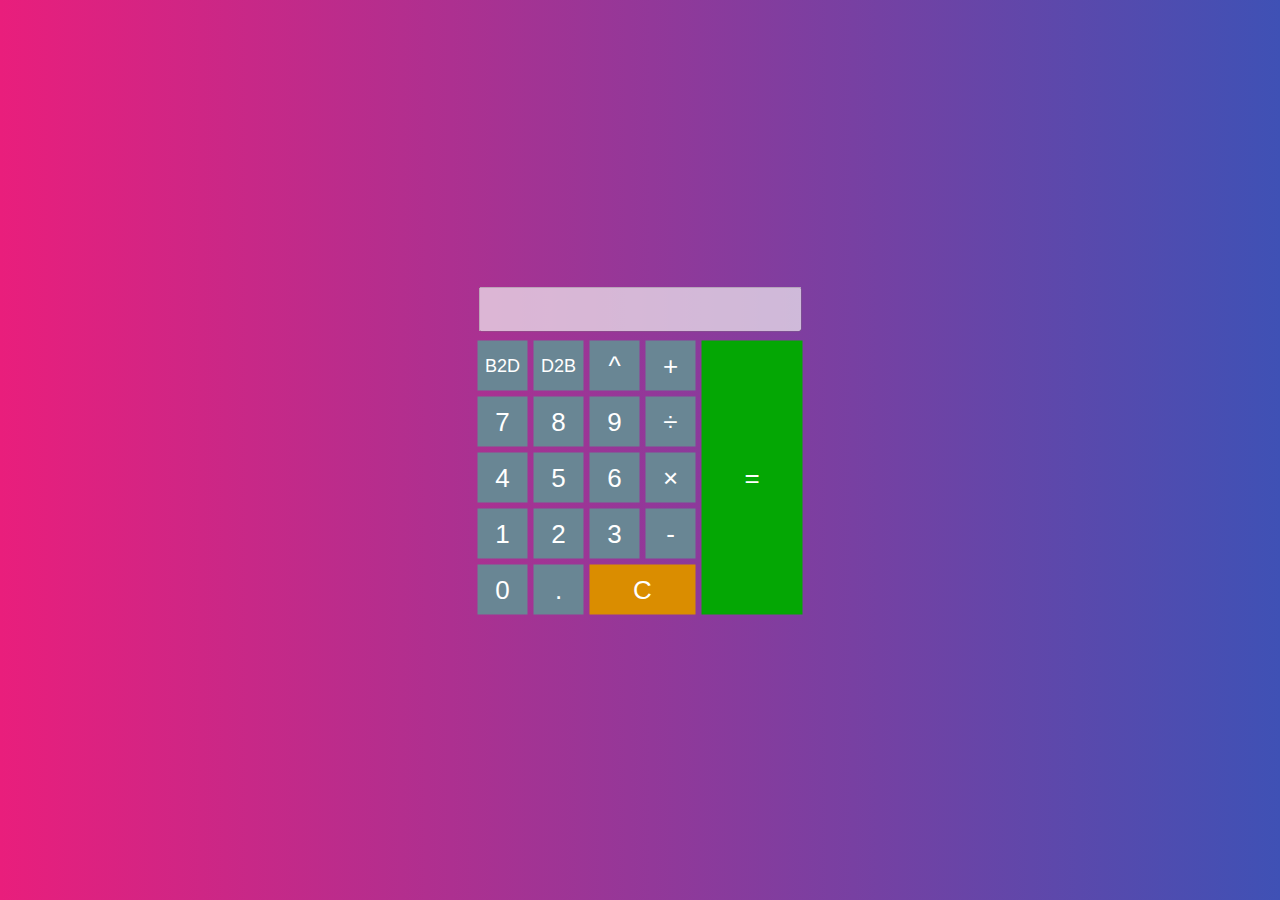
<file: Lab2/index.html>
<html>
    <head>
        <link rel="stylesheet" href="style.css">
    </head>
    <body>
        <div class="bg"></div>
        <div class="main">
            <form name="form">
                <input class="textview" id="textview" disabled>
            </form>
            <table>
                <tr>
                    <td><input class="button b2d-button" type="button" id="b2d" value="B2D"></td>
                    <td><input class="button d2b-button" type="button" id="d2b" value="D2B"></td>
                    <td><input class="button" type="button" id="pow" value="^"></td>
                    <td><input class="button" type="button" id="plus" value="+"></td>
                    <td rowspan="5"><input class="button equals-button" type="button" id="equals" value="="></td>
                </tr>
                <tr>
                    <td><input class="button" type="button" id="7" value="7"></td>
                    <td><input class="button" type="button" id="8" value="8"></td>
                    <td><input class="button" type="button" id="9" value="9"></td>
                    <td><input class="button" type="button" id="divide" value="÷"></td>
                </tr>
                <tr>
                    <td><input class="button" type="button" id="4" value="4"></td>
                    <td><input class="button" type="button" id="5" value="5"></td>
                    <td><input class="button" type="button" id="6" value="6"></td>
                    <td><input class="button" type="button" id="multiply" value="×"></td>
                </tr>
                <tr>
                    <td><input class="button" type="button" id="1" value="1"></td>
                    <td><input class="button" type="button" id="2" value="2"></td>
                    <td><input class="button" type="button" id="3" value="3"></td>
                    <td><input class="button" type="button" id="minus" value="-"></td>
                </tr>
                <tr>
                    <td><input class="button" type="button" id="0" value="0"></td>
                    <td><input class="button" type="button" id="comma" value="."></td>
                    <td colspan="2"><input class="button clear-button" type="button" id="clear" value="C"></td>
                </tr>
            </table>
        </div>

        <script type="module" src="js/main.js"></script>
    </body>
</html>
</file>
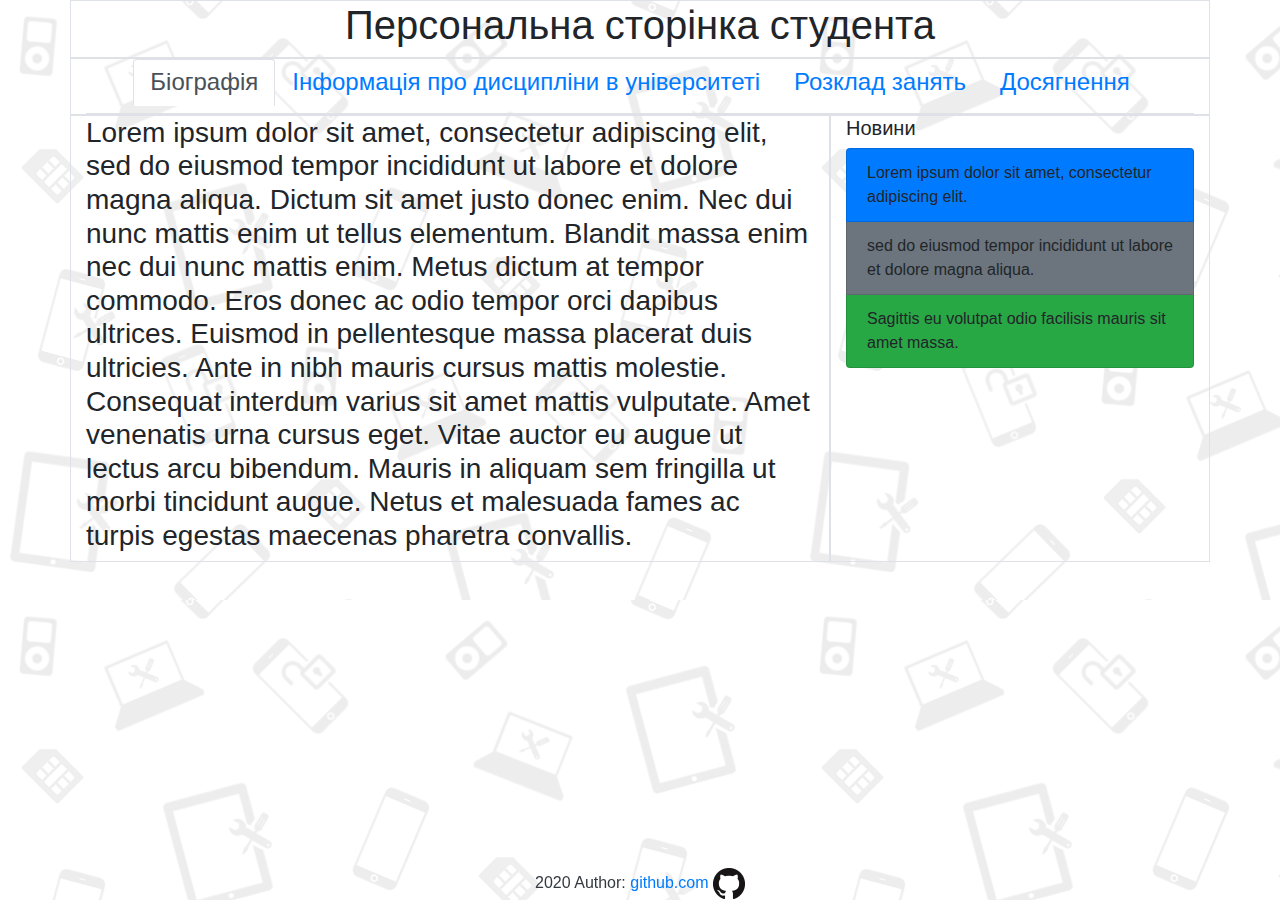
<file: Lab1/pages/index.html>
<!DOCTYPE html PUBLIC "-//W3C//DTD XHTML 1.1//EN" "http://www.w3.org/TR/xhtml11/DTD/xhtml11.dtd">
<html xmlns="http://www.w3.org/1999/xhtml">
  <head>
    <meta name="viewport" content="width=device-width, initial-scale=1">
    <meta charset="utf-8">
    <link rel="stylesheet" href="../styles/bootstrap.min.css">
    <link rel="stylesheet" type="text/css" href="../styles/style.css">
    <title>Lab 1</title>
  </head>
  <body>
    <div class="container border text-center">
      <h1>
      Персональна сторінка студента
      </h1>
    </div>
    <div class="container border">
      <ul class="nav nav-tabs justify-content-center">
        <li class="nav-item">
          <h4> <a class="nav-link active" href="index.html">Біографія</a> </h4>
        </li>
        <li class="nav-item">
          <h4> <a class="nav-link" href="disciplines.html">Інформація про дисципліни в університеті</a> </h4>
        </li>
        <li class="nav-item">
          <h4> <a class="nav-link" href="schedule.html">Розклад занять</a> </h4>
        </li>
        <li class="nav-item">
          <h4> <a class="nav-link" href="achievements.html">Досягнення</a> </h4>
        </li>
      </ul>
    </div>
    <div class="container">
      <div class="row">
        <div class="col-lg-8 border">
         <h3>Lorem ipsum dolor sit amet, consectetur adipiscing elit, sed do eiusmod tempor incididunt ut labore et dolore magna aliqua. Dictum sit amet justo donec enim. Nec dui nunc mattis enim ut tellus elementum. Blandit massa enim nec dui nunc mattis enim. Metus dictum at tempor commodo. Eros donec ac odio tempor orci dapibus ultrices. Euismod in pellentesque massa placerat duis ultricies. Ante in nibh mauris cursus mattis molestie. Consequat interdum varius sit amet mattis vulputate. Amet venenatis urna cursus eget. Vitae auctor eu augue ut lectus arcu bibendum. Mauris in aliquam sem fringilla ut morbi tincidunt augue. Netus et malesuada fames ac turpis egestas maecenas pharetra convallis.
         </h3>
        </div>
        <div class="col-lg-4 border">
          <h5>Новини</h5>
          <ul class="list-group">
            <li class="list-group-item bg-primary">Lorem ipsum dolor sit amet, consectetur adipiscing elit.</li>
            <li class="list-group-item bg-secondary">sed do eiusmod tempor incididunt ut labore et dolore magna aliqua.</li>
            <li class="list-group-item bg-success">Sagittis eu volutpat odio facilisis mauris sit amet massa.</li>
          </ul>
        </div>
      </div>
    </div>
    <footer class="page-footer font-small pt-3 fixed-bottom">
      <div class="footer-content text-dark text-center">
          2020 Author: <a href="https://github.com/XoMute"> github.com </a> <img src="../images/github.png" class="img-responsive">
      </div>
    </footer>
  </body>
</html>
</file>
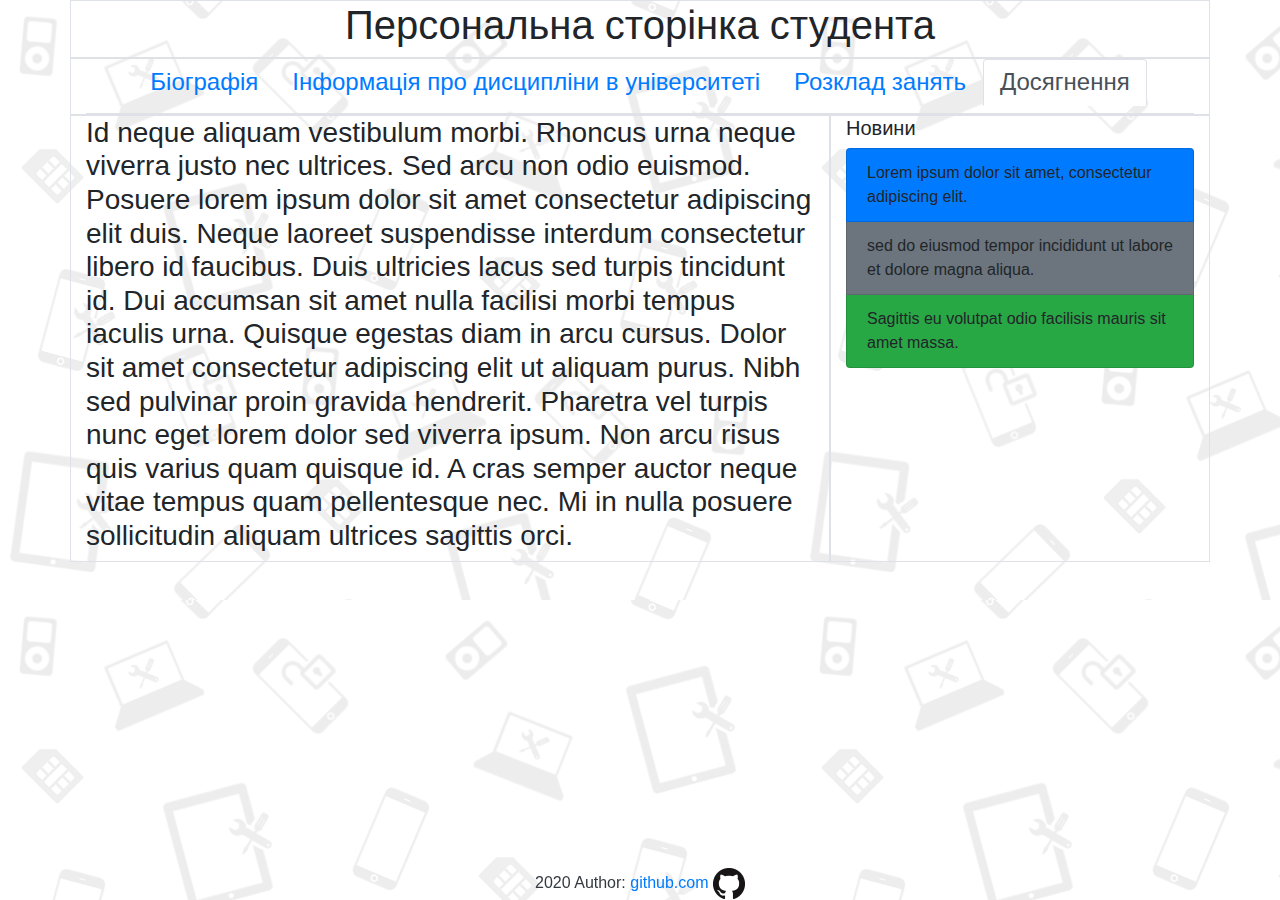
<file: Lab1/pages/achievements.html>
<!DOCTYPE html PUBLIC "-//W3C//DTD XHTML 1.1//EN" "http://www.w3.org/TR/xhtml11/DTD/xhtml11.dtd">
<html xmlns="http://www.w3.org/1999/xhtml">
  <head>
    <meta name="viewport" content="width=device-width, initial-scale=1">
    <meta charset="utf-8">
    <link rel="stylesheet" href="../styles/bootstrap.min.css">
    <link rel="stylesheet" type="text/css" href="../styles/style.css">
    <title>Lab 1</title>
  </head>
  <body>
    <div class="container border text-center">
      <h1>
      Персональна сторінка студента
      </h1>
    </div>
    <div class="container border">
      <ul class="nav nav-tabs justify-content-center">
        <li class="nav-item">
          <h4> <a class="nav-link" href="index.html">Біографія</a> </h4>
        </li>
        <li class="nav-item">
          <h4> <a class="nav-link" href="disciplines.html">Інформація про дисципліни в університеті</a> </h4>
        </li>
        <li class="nav-item">
          <h4> <a class="nav-link" href="schedule.html">Розклад занять</a> </h4>
        </li>
        <li class="nav-item">
          <h4> <a class="nav-link active" href="achievements.html">Досягнення</a> </h4>
        </li>
      </ul>
    </div>
    <div class="container">
      <div class="row">
        <div class="col-lg-8 border">
         <h3>Id neque aliquam vestibulum morbi. Rhoncus urna neque viverra justo nec ultrices. Sed arcu non odio euismod. Posuere lorem ipsum dolor sit amet consectetur adipiscing elit duis. Neque laoreet suspendisse interdum consectetur libero id faucibus. Duis ultricies lacus sed turpis tincidunt id. Dui accumsan sit amet nulla facilisi morbi tempus iaculis urna. Quisque egestas diam in arcu cursus. Dolor sit amet consectetur adipiscing elit ut aliquam purus. Nibh sed pulvinar proin gravida hendrerit. Pharetra vel turpis nunc eget lorem dolor sed viverra ipsum. Non arcu risus quis varius quam quisque id. A cras semper auctor neque vitae tempus quam pellentesque nec. Mi in nulla posuere sollicitudin aliquam ultrices sagittis orci.
         </h3>
        </div>
        <div class="col-lg-4 border">
          <h5>Новини</h5>
          <ul class="list-group">
            <li class="list-group-item bg-primary">Lorem ipsum dolor sit amet, consectetur adipiscing elit.</li>
            <li class="list-group-item bg-secondary">sed do eiusmod tempor incididunt ut labore et dolore magna aliqua.</li>
            <li class="list-group-item bg-success">Sagittis eu volutpat odio facilisis mauris sit amet massa.</li>
          </ul>
        </div>
      </div>
    </div>
    <footer class="page-footer font-small pt-3 fixed-bottom">
      <div class="footer-content text-dark text-center">
          2020 Author: <a href="https://github.com/XoMute"> github.com </a> <img src="../images/github.png" class="img-responsive">
      </div>
    </footer>
  </body>
</html>
</file>
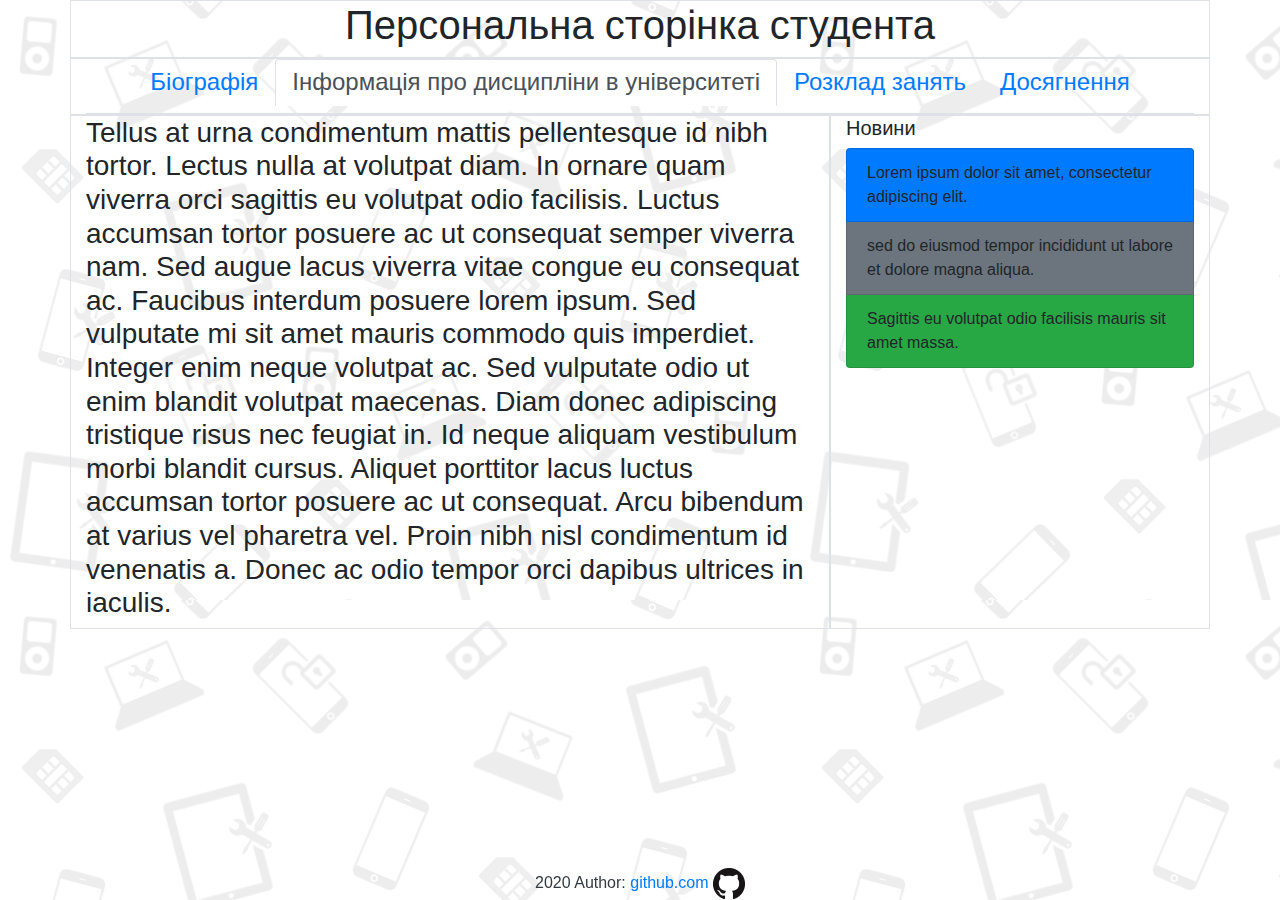
<file: Lab1/pages/disciplines.html>
<!DOCTYPE html PUBLIC "-//W3C//DTD XHTML 1.1//EN" "http://www.w3.org/TR/xhtml11/DTD/xhtml11.dtd">
<html xmlns="http://www.w3.org/1999/xhtml">
  <head>
    <meta name="viewport" content="width=device-width, initial-scale=1">
    <meta charset="utf-8">
    <link rel="stylesheet" href="../styles/bootstrap.min.css">
    <link rel="stylesheet" type="text/css" href="../styles/style.css">
    <title>Lab 1</title>
  </head>
  <body>
    <div class="container border text-center">
      <h1>
      Персональна сторінка студента
      </h1>
    </div>
    <div class="container border">
      <ul class="nav nav-tabs justify-content-center">
        <li class="nav-item">
          <h4> <a class="nav-link" href="index.html">Біографія</a> </h4>
        </li>
        <li class="nav-item">
          <h4> <a class="nav-link active" href="disciplines.html">Інформація про дисципліни в університеті</a> </h4>
        </li>
        <li class="nav-item">
          <h4> <a class="nav-link" href="schedule.html">Розклад занять</a> </h4>
        </li>
        <li class="nav-item">
          <h4> <a class="nav-link" href="achievements.html">Досягнення</a> </h4>
        </li>
      </ul>
    </div>
    <div class="container">
      <div class="row">

        <div class="col-lg-8 border">
         <h3>Tellus at urna condimentum mattis pellentesque id nibh tortor. Lectus nulla at volutpat diam. In ornare quam viverra orci sagittis eu volutpat odio facilisis. Luctus accumsan tortor posuere ac ut consequat semper viverra nam. Sed augue lacus viverra vitae congue eu consequat ac. Faucibus interdum posuere lorem ipsum. Sed vulputate mi sit amet mauris commodo quis imperdiet. Integer enim neque volutpat ac. Sed vulputate odio ut enim blandit volutpat maecenas. Diam donec adipiscing tristique risus nec feugiat in. Id neque aliquam vestibulum morbi blandit cursus. Aliquet porttitor lacus luctus accumsan tortor posuere ac ut consequat. Arcu bibendum at varius vel pharetra vel. Proin nibh nisl condimentum id venenatis a. Donec ac odio tempor orci dapibus ultrices in iaculis.
         </h3>
        </div>
        <div class="col-lg-4 border">
          <h5>Новини</h5>
          <ul class="list-group">
            <li class="list-group-item bg-primary">Lorem ipsum dolor sit amet, consectetur adipiscing elit.</li>
            <li class="list-group-item bg-secondary">sed do eiusmod tempor incididunt ut labore et dolore magna aliqua.</li>
            <li class="list-group-item bg-success">Sagittis eu volutpat odio facilisis mauris sit amet massa.</li>
          </ul>
        </div>
      </div>
    </div>
    <footer class="page-footer font-small pt-3 fixed-bottom">
      <div class="footer-content text-dark text-center">
          2020 Author: <a href="https://github.com/XoMute"> github.com </a> <img src="../images/github.png" class="img-responsive">
      </div>
    </footer>
  </body>
</html>
</file>
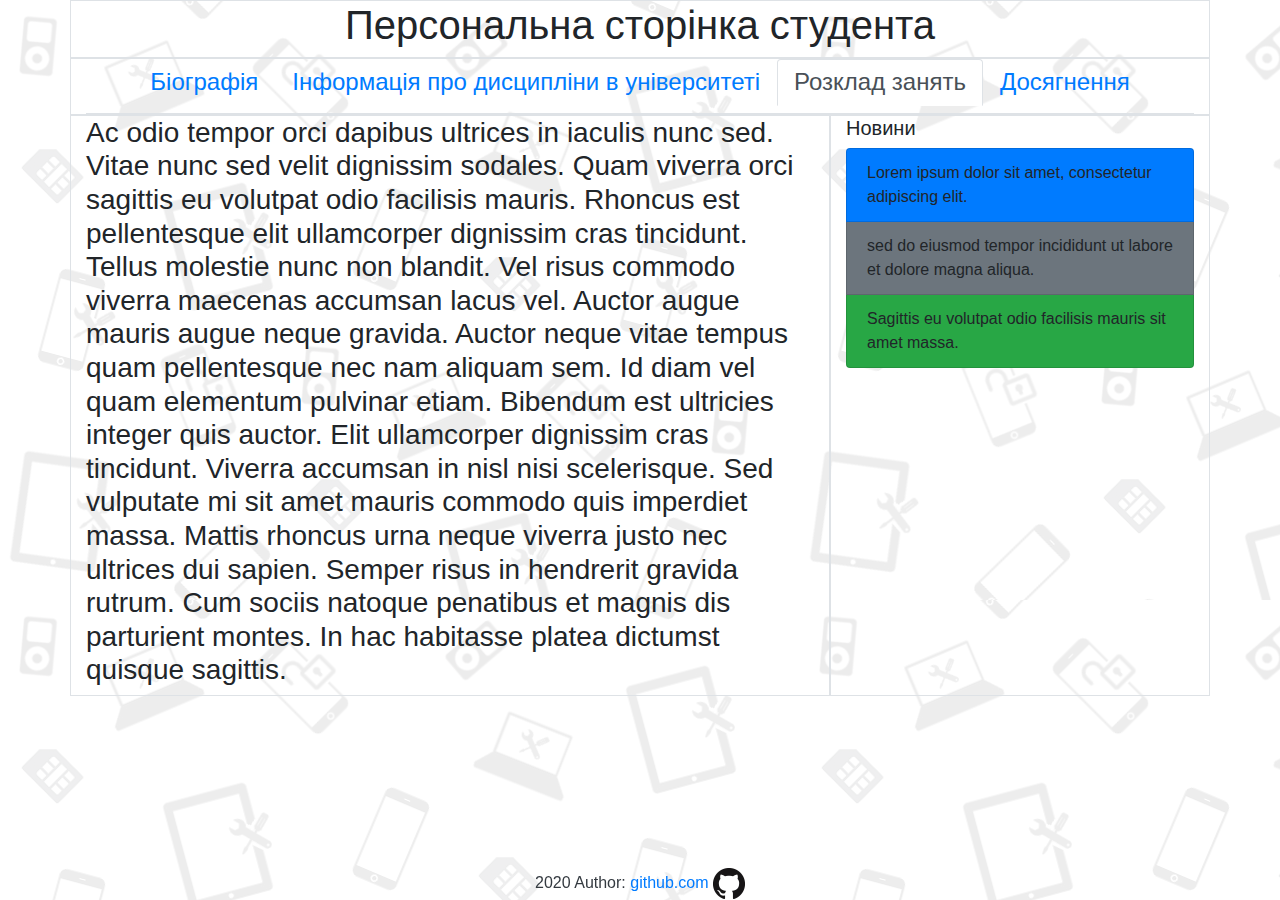
<file: Lab1/pages/schedule.html>
<!DOCTYPE html PUBLIC "-//W3C//DTD XHTML 1.1//EN" "http://www.w3.org/TR/xhtml11/DTD/xhtml11.dtd">
<html xmlns="http://www.w3.org/1999/xhtml">
  <head>
    <meta name="viewport" content="width=device-width, initial-scale=1">
    <meta charset="utf-8">
    <link rel="stylesheet" href="../styles/bootstrap.min.css">
    <link rel="stylesheet" type="text/css" href="../styles/style.css">
    <title>Lab 1</title>
  </head>
  <body>
    <div class="container border text-center">
      <h1>
      Персональна сторінка студента
      </h1>
    </div>
    <div class="container border">
      <ul class="nav nav-tabs justify-content-center">
        <li class="nav-item">
          <h4> <a class="nav-link" href="index.html">Біографія</a> </h4>
        </li>
        <li class="nav-item">
          <h4> <a class="nav-link" href="disciplines.html">Інформація про дисципліни в університеті</a> </h4>
        </li>
        <li class="nav-item">
          <h4> <a class="nav-link active" href="schedule.html">Розклад занять</a> </h4>
        </li>
        <li class="nav-item">
          <h4> <a class="nav-link" href="achievements.html">Досягнення</a> </h4>
        </li>
      </ul>
    </div>
    <div class="container">
      <div class="row">
        <div class="col-lg-8 border">
         <h3>Ac odio tempor orci dapibus ultrices in iaculis nunc sed. Vitae nunc sed velit dignissim sodales. Quam viverra orci sagittis eu volutpat odio facilisis mauris. Rhoncus est pellentesque elit ullamcorper dignissim cras tincidunt. Tellus molestie nunc non blandit. Vel risus commodo viverra maecenas accumsan lacus vel. Auctor augue mauris augue neque gravida. Auctor neque vitae tempus quam pellentesque nec nam aliquam sem. Id diam vel quam elementum pulvinar etiam. Bibendum est ultricies integer quis auctor. Elit ullamcorper dignissim cras tincidunt. Viverra accumsan in nisl nisi scelerisque. Sed vulputate mi sit amet mauris commodo quis imperdiet massa. Mattis rhoncus urna neque viverra justo nec ultrices dui sapien. Semper risus in hendrerit gravida rutrum. Cum sociis natoque penatibus et magnis dis parturient montes. In hac habitasse platea dictumst quisque sagittis.
        </div>
        <div class="col-lg-4 border">
          <h5>Новини</h5>
          <ul class="list-group">
            <li class="list-group-item bg-primary">Lorem ipsum dolor sit amet, consectetur adipiscing elit.</li>
            <li class="list-group-item bg-secondary">sed do eiusmod tempor incididunt ut labore et dolore magna aliqua.</li>
            <li class="list-group-item bg-success">Sagittis eu volutpat odio facilisis mauris sit amet massa.</li>
          </ul>
        </div>
      </div>
    </div>
    <footer class="page-footer font-small pt-3 fixed-bottom">
      <div class="footer-content text-dark text-center">
          2020 Author: <a href="https://github.com/XoMute"> github.com </a> <img src="../images/github.png" class="img-responsive">
      </div>
    </footer>
  </body>
</html>
</file>
<file: Lab2/style.css>
* {
    margin: 0;
    padding: 0;
}

.bg {
    height: 100%;
    background: linear-gradient(to right, #e91e7c, #3f51b5);
}

.button {
    width: 50px;
    height: 50px;
    font-size: 26px;
    margin: 2px;
    cursor: pointer;
    background: #698694;
    color: white;
    border: none;
}

.equals-button, .clear-button {
    height: 50px;
    margin: 2px;
    cursor: pointer;
}

.clear-button {
    width: 106px;
    background: rgb(218, 141, 0);
}

.equals-button {
    width: 101px;
    height: 274px;
    background: rgb(4, 167, 4);
}

.b2d-button, .d2b-button {
    font-size: 18px;
}

.textview {
    width: 323px;
    margin: 5px;
    font-size: 26px;
    padding: 5px;
}

.main {
    position: absolute;
    top: 50%;
    left: 50%;
    transform: translateX(-50%) translateY(-50%);
}
</file>
<file: Lab1/styles/style.css>
body {
	background-image: url('../images/background.png');
/*	background-size: cover;*/
}
</file>
